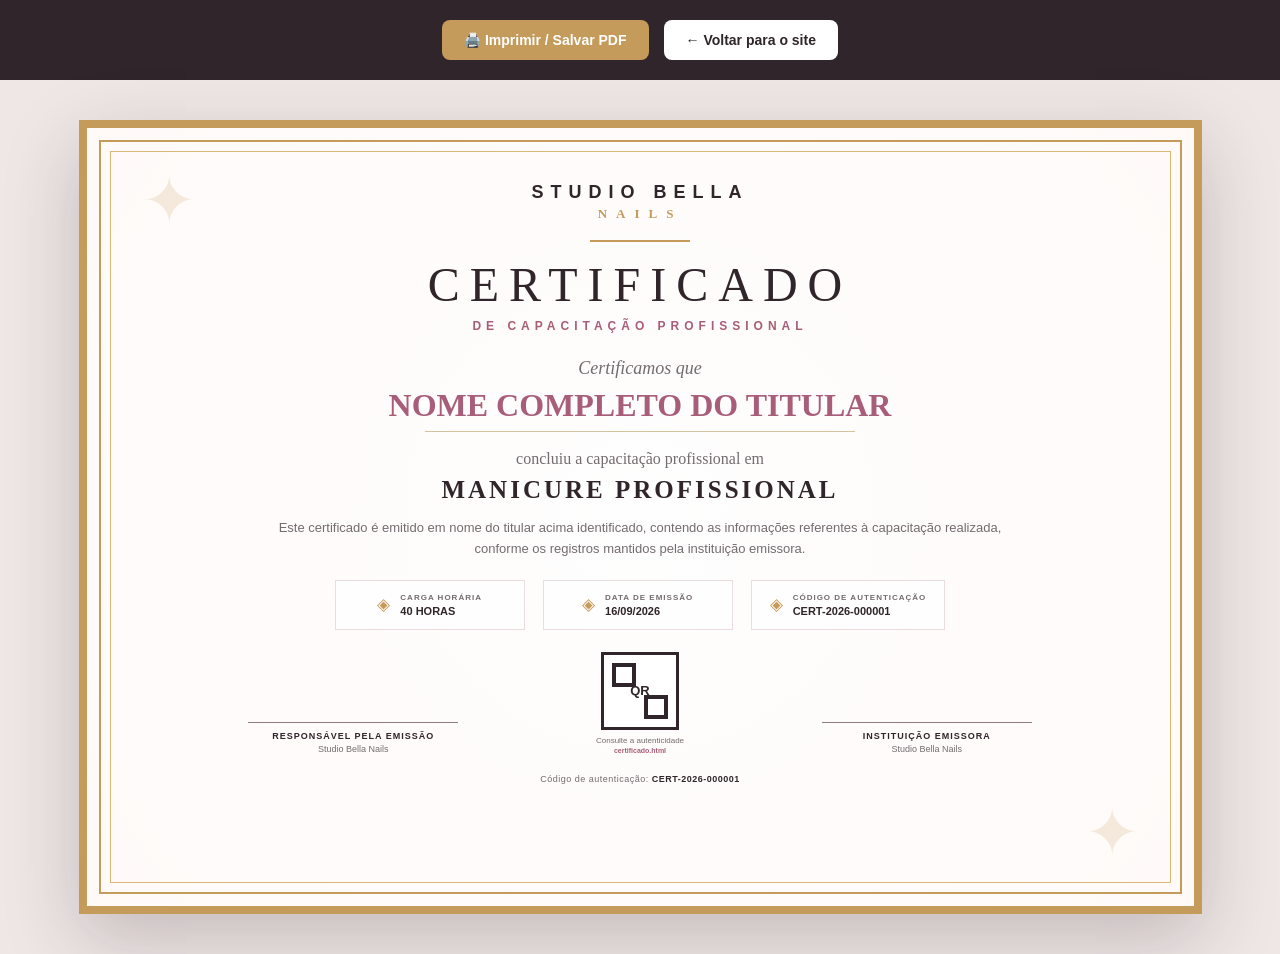
<file: certificado-modelo.html>
<!DOCTYPE html>
<html lang="pt-BR">

<head>
    <meta charset="UTF-8">
    <meta name="viewport" content="width=device-width, initial-scale=1.0">

    <title>Certificado - Studio Bella Nails</title>

    <link rel="stylesheet" href="css/certificado-modelo.css">
</head>

<body>

    <!-- ÁREA DE CONTROLE -->
    <div class="painel-controle">
        <button onclick="window.print()" class="btn-imprimir">
            🖨️ Imprimir / Salvar PDF
        </button>

        <a href="index.html" class="btn-voltar">
            ← Voltar para o site
        </a>
    </div>


    <!-- CERTIFICADO -->
    <main class="pagina">

        <section class="certificado">

            <!-- BORDAS DECORATIVAS -->
            <div class="borda-externa"></div>
            <div class="borda-interna"></div>


            <!-- DETALHE DECORATIVO -->
            <div class="flor flor-1">✦</div>
            <div class="flor flor-2">✦</div>


            <!-- CABEÇALHO -->
            <header class="cabecalho-certificado">

                <div class="logo-certificado">
                    <span>STUDIO BELLA</span>
                    <strong>NAILS</strong>
                </div>

                <div class="linha-dourada"></div>

                <h1>CERTIFICADO</h1>

                <p class="subtitulo">
                    DE CAPACITAÇÃO PROFISSIONAL
                </p>

            </header>


            <!-- CONTEÚDO -->
            <div class="conteudo-certificado">

                <p class="texto-introducao">
                    Certificamos que
                </p>

                <h2 class="nome-aluno">
                    NOME COMPLETO DO TITULAR
                </h2>

                <div class="linha-nome"></div>


                <p class="texto-certificado">

                    concluiu a capacitação profissional em

                </p>

                <h3 class="nome-curso">
                    MANICURE PROFISSIONAL
                </h3>


                <p class="descricao">

                    Este certificado é emitido em nome do titular acima identificado,
                    contendo as informações referentes à capacitação realizada,
                    conforme os registros mantidos pela instituição emissora.

                </p>


                <!-- INFORMAÇÕES -->
                <div class="informacoes">

                    <div class="info-item">

                        <span class="icone">◈</span>

                        <div>
                            <small>CARGA HORÁRIA</small>
                            <strong>40 HORAS</strong>
                        </div>

                    </div>


                    <div class="info-item">

                        <span class="icone">◈</span>

                        <div>
                            <small>DATA DE EMISSÃO</small>
                            <strong>16/09/2026</strong>
                        </div>

                    </div>


                    <div class="info-item">

                        <span class="icone">◈</span>

                        <div>
                            <small>CÓDIGO DE AUTENTICAÇÃO</small>
                            <strong>CERT-2026-000001</strong>
                        </div>

                    </div>

                </div>


                <!-- RODAPÉ DO CERTIFICADO -->
                <div class="rodape-certificado">


                    <!-- ASSINATURA -->
                    <div class="assinatura">

                        <div class="linha-assinatura"></div>

                        <strong>RESPONSÁVEL PELA EMISSÃO</strong>

                        <span>
                            Studio Bella Nails
                        </span>

                    </div>


                    <!-- QR CODE -->
                    <div class="qr-area">

                        <div class="qr-placeholder">

                            <span>QR</span>

                        </div>

                        <small>
                            Consulte a autenticidade
                        </small>

                        <strong>
                            certificado.html
                        </strong>

                    </div>


                    <!-- INSTITUIÇÃO -->
                    <div class="instituicao">

                        <div class="linha-assinatura"></div>

                        <strong>INSTITUIÇÃO EMISSORA</strong>

                        <span>
                            Studio Bella Nails
                        </span>

                    </div>

                </div>


                <!-- CÓDIGO -->
                <div class="codigo-final">

                    Código de autenticação:
                    <strong>CERT-2026-000001</strong>

                </div>

            </div>

        </section>

    </main>


    <script src="js/certificado-modelo.js"></script>

</body>

</html>
</file>
<file: css/certificado-modelo.css>
/* =====================================================
   RESET
===================================================== */

* {
    margin: 0;
    padding: 0;
    box-sizing: border-box;
}


/* =====================================================
   CONFIGURAÇÕES GERAIS
===================================================== */

body {
    font-family: Georgia, "Times New Roman", serif;
    background: #eee7e5;
    color: #30252a;
    min-height: 100vh;
}


/* =====================================================
   PAINEL DE CONTROLE
===================================================== */

.painel-controle {
    width: 100%;
    padding: 20px;
    display: flex;
    justify-content: center;
    align-items: center;
    gap: 15px;
    background: #30252a;
}

.btn-imprimir,
.btn-voltar {
    border: none;
    padding: 12px 22px;
    border-radius: 8px;
    font-family: Arial, Helvetica, sans-serif;
    font-size: 14px;
    font-weight: 700;
    cursor: pointer;
    text-decoration: none;
    transition: 0.3s;
}

.btn-imprimir {
    background: #c59b5b;
    color: #ffffff;
}

.btn-imprimir:hover {
    background: #a98248;
    transform: translateY(-2px);
}

.btn-voltar {
    background: #ffffff;
    color: #30252a;
}

.btn-voltar:hover {
    background: #f8e8ee;
}


/* =====================================================
   PÁGINA A4
===================================================== */

.pagina {
    width: 100%;
    min-height: calc(100vh - 80px);
    padding: 40px;
    display: flex;
    justify-content: center;
    align-items: center;
}


/* =====================================================
   CERTIFICADO
===================================================== */

.certificado {
    position: relative;

    width: 1123px;
    height: 794px;

    max-width: 100%;

    background:
        radial-gradient(
            circle at center,
            rgba(255,255,255,0.95),
            rgba(255,250,248,1)
        );

    overflow: hidden;

    box-shadow:
        0 25px 70px rgba(48, 37, 42, 0.22);

    border: 8px solid #c59b5b;
}


/* =====================================================
   BORDAS
===================================================== */

.borda-externa {
    position: absolute;

    inset: 12px;

    border: 2px solid #c59b5b;

    pointer-events: none;
}


.borda-interna {
    position: absolute;

    inset: 23px;

    border: 1px solid #d9b878;

    pointer-events: none;
}


/* =====================================================
   DETALHES DECORATIVOS
===================================================== */

.flor {
    position: absolute;

    color: #c59b5b;

    font-size: 65px;

    opacity: 0.18;

    z-index: 1;
}

.flor-1 {
    top: 35px;
    left: 55px;
}

.flor-2 {
    right: 55px;
    bottom: 35px;
}


/* =====================================================
   CABEÇALHO
===================================================== */

.cabecalho-certificado {
    position: relative;

    z-index: 2;

    text-align: center;

    padding-top: 55px;
}


/* =====================================================
   LOGO
===================================================== */

.logo-certificado {
    display: flex;
    flex-direction: column;

    align-items: center;

    line-height: 1;
}


.logo-certificado span {
    font-family: Arial, Helvetica, sans-serif;

    font-size: 18px;

    letter-spacing: 7px;

    font-weight: 700;

    color: #30252a;
}


.logo-certificado strong {
    margin-top: 6px;

    font-size: 13px;

    letter-spacing: 9px;

    color: #c59b5b;
}


/* =====================================================
   LINHA DOURADA
===================================================== */

.linha-dourada {
    width: 100px;

    height: 2px;

    margin: 20px auto 15px;

    background: #c59b5b;
}


/* =====================================================
   TÍTULO
===================================================== */

.cabecalho-certificado h1 {
    font-size: 48px;

    letter-spacing: 10px;

    font-weight: 500;

    color: #30252a;
}


.subtitulo {
    margin-top: 7px;

    font-family: Arial, Helvetica, sans-serif;

    font-size: 12px;

    letter-spacing: 5px;

    color: #a85d78;

    font-weight: 700;
}


/* =====================================================
   CONTEÚDO
===================================================== */

.conteudo-certificado {
    position: relative;

    z-index: 2;

    text-align: center;

    padding: 25px 100px 0;
}


.texto-introducao {
    font-size: 18px;

    font-style: italic;

    color: #746b70;
}


.nome-aluno {
    margin-top: 8px;

    font-size: 32px;

    color: #a85d78;

    font-weight: 600;

    text-transform: uppercase;
}


.linha-nome {
    width: 430px;

    max-width: 80%;

    height: 1px;

    margin: 7px auto 18px;

    background: #d7c2a0;
}


.texto-certificado {
    font-size: 16px;

    color: #746b70;
}


.nome-curso {
    margin-top: 8px;

    font-size: 25px;

    letter-spacing: 3px;

    color: #30252a;

    text-transform: uppercase;
}


/* =====================================================
   DESCRIÇÃO
===================================================== */

.descricao {
    max-width: 780px;

    margin: 14px auto 20px;

    font-family: Arial, Helvetica, sans-serif;

    font-size: 13px;

    line-height: 1.6;

    color: #746b70;
}


/* =====================================================
   INFORMAÇÕES
===================================================== */

.informacoes {
    display: flex;

    justify-content: center;

    gap: 18px;

    margin: 18px auto 22px;

    max-width: 850px;
}


.info-item {
    min-width: 190px;

    padding: 12px 18px;

    border: 1px solid #eadcdf;

    background: rgba(255,255,255,0.75);

    display: flex;

    justify-content: center;

    align-items: center;

    gap: 10px;
}


.icone {
    color: #c59b5b;

    font-size: 17px;
}


.info-item div {
    display: flex;

    flex-direction: column;

    text-align: left;
}


.info-item small {
    font-family: Arial, Helvetica, sans-serif;

    font-size: 8px;

    letter-spacing: 1px;

    color: #746b70;

    font-weight: 700;
}


.info-item strong {
    margin-top: 3px;

    font-family: Arial, Helvetica, sans-serif;

    font-size: 11px;

    color: #30252a;
}


/* =====================================================
   RODAPÉ
===================================================== */

.rodape-certificado {
    display: grid;

    grid-template-columns: 1fr 150px 1fr;

    align-items: end;

    gap: 45px;

    margin-top: 20px;
}


/* =====================================================
   ASSINATURAS
===================================================== */

.assinatura,
.instituicao {
    display: flex;

    flex-direction: column;

    align-items: center;
}


.linha-assinatura {
    width: 210px;

    height: 1px;

    background: #8e7c82;

    margin-bottom: 8px;
}


.assinatura strong,
.instituicao strong {
    font-family: Arial, Helvetica, sans-serif;

    font-size: 9px;

    letter-spacing: 1px;

    color: #30252a;
}


.assinatura span,
.instituicao span {
    margin-top: 3px;

    font-family: Arial, Helvetica, sans-serif;

    font-size: 9px;

    color: #746b70;
}


/* =====================================================
   QR CODE
===================================================== */

.qr-area {
    display: flex;

    flex-direction: column;

    align-items: center;

    justify-content: center;
}


.qr-placeholder {
    width: 78px;

    height: 78px;

    border: 3px solid #30252a;

    display: flex;

    justify-content: center;

    align-items: center;

    position: relative;

    background: #ffffff;
}


/* decoração do QR */

.qr-placeholder::before,
.qr-placeholder::after {
    content: "";

    position: absolute;

    width: 16px;

    height: 16px;

    border: 4px solid #30252a;
}


.qr-placeholder::before {
    top: 8px;
    left: 8px;
}


.qr-placeholder::after {
    bottom: 8px;
    right: 8px;
}


.qr-placeholder span {
    font-family: Arial, Helvetica, sans-serif;

    font-size: 13px;

    font-weight: 700;

    color: #30252a;
}


.qr-area small {
    margin-top: 6px;

    font-family: Arial, Helvetica, sans-serif;

    font-size: 8px;

    color: #746b70;
}


.qr-area strong {
    margin-top: 2px;

    font-family: Arial, Helvetica, sans-serif;

    font-size: 7px;

    color: #a85d78;
}


/* =====================================================
   CÓDIGO FINAL
===================================================== */

.codigo-final {
    margin-top: 20px;

    font-family: Arial, Helvetica, sans-serif;

    font-size: 9px;

    color: #746b70;

    letter-spacing: 0.5px;
}


.codigo-final strong {
    color: #30252a;
}


/* =====================================================
   RESPONSIVIDADE
===================================================== */

@media (max-width: 1000px) {

    .pagina {
        padding: 20px;
    }

    .certificado {
        height: auto;

        min-height: 700px;
    }

    .conteudo-certificado {
        padding-left: 60px;
        padding-right: 60px;
    }

    .informacoes {
        flex-wrap: wrap;
    }

}


@media (max-width: 700px) {

    .painel-controle {
        flex-direction: column;
    }

    .btn-imprimir,
    .btn-voltar {
        width: 100%;

        max-width: 300px;

        text-align: center;
    }

    .pagina {
        padding: 10px;
    }

    .certificado {
        width: 100%;

        height: auto;

        min-height: 900px;
    }

    .cabecalho-certificado {
        padding-top: 45px;
    }

    .cabecalho-certificado h1 {
        font-size: 34px;

        letter-spacing: 5px;
    }

    .subtitulo {
        font-size: 9px;

        letter-spacing: 3px;
    }

    .conteudo-certificado {
        padding: 25px 30px;
    }

    .nome-aluno {
        font-size: 23px;
    }

    .nome-curso {
        font-size: 19px;
    }

    .informacoes {
        flex-direction: column;
    }

    .info-item {
        width: 100%;
    }

    .rodape-certificado {
        grid-template-columns: 1fr;

        gap: 30px;
    }

    .qr-area {
        order: 2;
    }

    .assinatura {
        order: 1;
    }

    .instituicao {
        order: 3;
    }

}


/* =====================================================
   IMPRESSÃO / PDF
===================================================== */

@page {
    size: A4 landscape;
    margin: 0;
}


@media print {

    body {
        background: #ffffff;
    }

    .painel-controle {
        display: none;
    }

    .pagina {
        width: 297mm;

        height: 210mm;

        padding: 0;

        margin: 0;

        display: block;
    }

    .certificado {
        width: 297mm;

        height: 210mm;

        max-width: none;

        box-shadow: none;

        border: 8px solid #c59b5b;

        page-break-after: always;
    }

    .borda-externa {
        inset: 12px;
    }

    .borda-interna {
        inset: 23px;
    }

    .cabecalho-certificado {
        padding-top: 55px;
    }

    .conteudo-certificado {
        padding-left: 100px;

        padding-right: 100px;
    }

}
</file>
